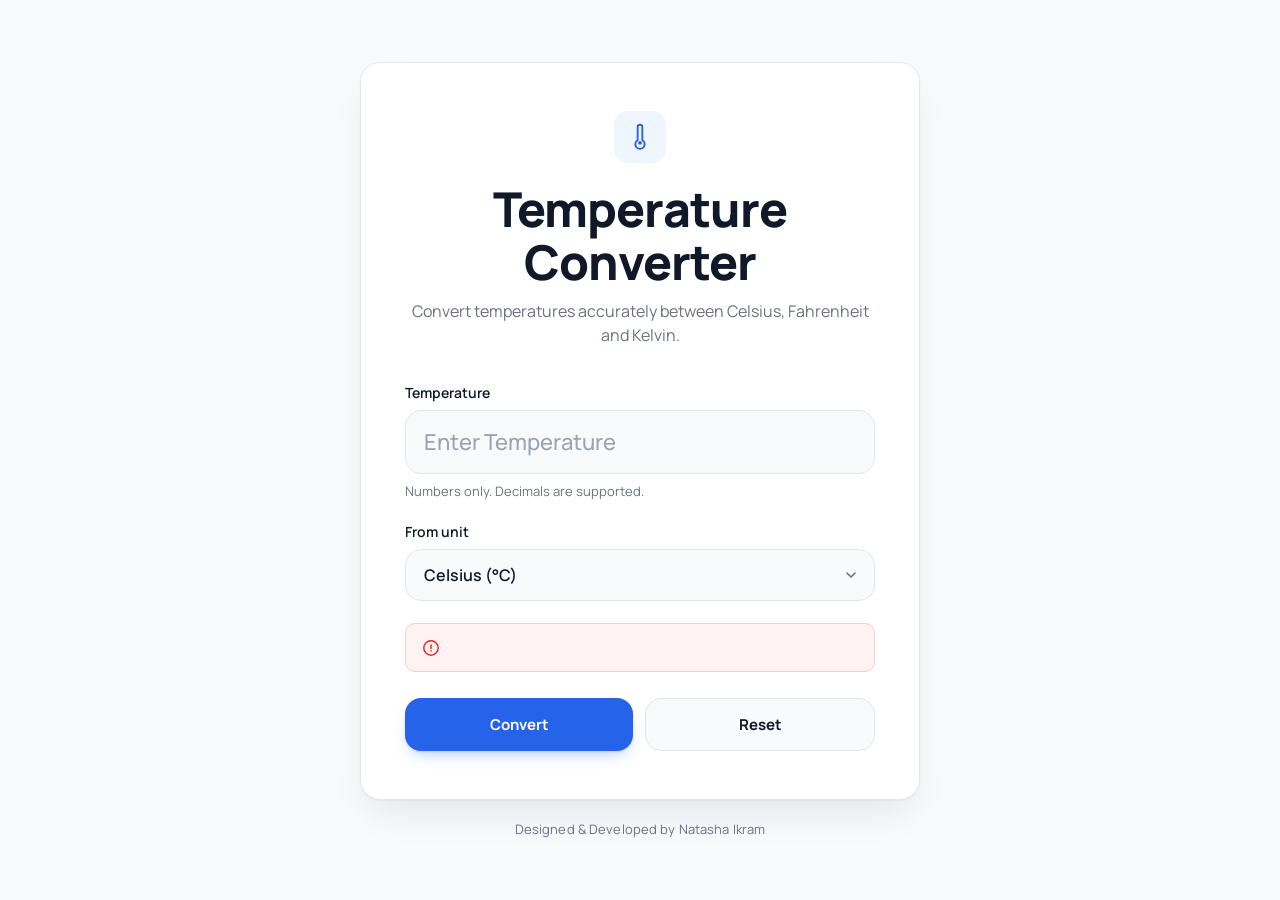
<file: WebDev-L1-TemperatureConverter/index.html>
<!DOCTYPE html>
<html lang="en">
<head>
  <meta charset="UTF-8" />
  <meta name="viewport" content="width=device-width, initial-scale=1.0" />
  <title>Temperature Converter</title>
  <meta name="description" content="Convert temperatures accurately between Celsius, Fahrenheit and Kelvin." />

  <!-- Google Font: Manrope -->
  <link rel="preconnect" href="https://fonts.googleapis.com" />
  <link rel="preconnect" href="https://fonts.gstatic.com" crossorigin />
  <link href="https://fonts.googleapis.com/css2?family=Manrope:wght@400;500;600;700;800&display=swap" rel="stylesheet" />

  <link rel="stylesheet" href="style.css" />
</head>
<body>

  <main class="page">
    <div class="card" role="main" aria-labelledby="app-title">

      <!-- ============ HEADER ============ -->
      <header class="header">
        <div class="header__icon" aria-hidden="true">
          <svg width="28" height="28" viewBox="0 0 24 24" fill="none" xmlns="http://www.w3.org/2000/svg">
            <path d="M14 14.76V3.5a2 2 0 0 0-4 0v11.26a4 4 0 1 0 4 0Z" stroke="#2563EB" stroke-width="1.6" stroke-linecap="round" stroke-linejoin="round"/>
            <circle cx="12" cy="17" r="1.6" fill="#2563EB"/>
          </svg>
        </div>
        <h1 class="header__title" id="app-title">Temperature Converter</h1>
        <p class="header__subtitle">Convert temperatures accurately between Celsius, Fahrenheit and Kelvin.</p>
      </header>

      <!-- ============ FORM ============ -->
      <form class="form" id="converter-form" novalidate>

        <!-- Input section -->
        <div class="field">
          <label for="temperature-input" class="field__label">Temperature</label>
          <input
            type="text"
            inputmode="decimal"
            id="temperature-input"
            class="field__input"
            placeholder="Enter Temperature"
            aria-describedby="input-hint"
            autocomplete="off"
          />
          <p class="field__hint" id="input-hint">Numbers only. Decimals are supported.</p>
        </div>

        <!-- Unit selector -->
        <div class="field">
          <label for="unit-select" class="field__label">From unit</label>
          <div class="select-wrapper">
            <select id="unit-select" class="field__select">
              <option value="celsius" selected>Celsius (°C)</option>
              <option value="fahrenheit">Fahrenheit (°F)</option>
              <option value="kelvin">Kelvin (K)</option>
            </select>
            <svg class="select-wrapper__chevron" width="16" height="16" viewBox="0 0 16 16" fill="none" aria-hidden="true">
              <path d="M4 6l4 4 4-4" stroke="#6B7280" stroke-width="1.6" stroke-linecap="round" stroke-linejoin="round"/>
            </svg>
          </div>
        </div>

        <!-- Validation / error message -->
        <div class="message message--error" id="error-message" role="alert" aria-live="assertive" hidden>
          <svg width="18" height="18" viewBox="0 0 20 20" fill="none" aria-hidden="true">
            <circle cx="10" cy="10" r="8" stroke="#DC2626" stroke-width="1.6"/>
            <path d="M10 6.5v4" stroke="#DC2626" stroke-width="1.6" stroke-linecap="round"/>
            <circle cx="10" cy="13.2" r="0.9" fill="#DC2626"/>
          </svg>
          <span id="error-message-text"></span>
        </div>

        <!-- Buttons -->
        <div class="actions">
          <button type="submit" class="btn btn--primary" id="convert-btn">
            <span class="btn__label">Convert</span>
            <span class="btn__spinner" aria-hidden="true"></span>
          </button>
          <button type="button" class="btn btn--secondary" id="reset-btn">Reset</button>
        </div>
      </form>

      <!-- ============ RESULTS ============ -->
      <section class="results" id="results-section" aria-live="polite" hidden>
        <div class="results__header">
          <h2 class="results__title">Results</h2>
          <button type="button" class="copy-btn" id="copy-btn" aria-label="Copy results to clipboard">
            <svg width="16" height="16" viewBox="0 0 16 16" fill="none" aria-hidden="true">
              <rect x="5.5" y="5.5" width="8" height="8" rx="1.5" stroke="#6B7280" stroke-width="1.4"/>
              <path d="M3.5 10.5h-1a1 1 0 0 1-1-1v-6a1 1 0 0 1 1-1h6a1 1 0 0 1 1 1v1" stroke="#6B7280" stroke-width="1.4"/>
            </svg>
            <span id="copy-btn-label">Copy</span>
          </button>
        </div>

        <div class="results__grid">
          <div class="result-card" id="card-celsius">
            <span class="result-card__label">Celsius</span>
            <span class="result-card__value"><span id="value-celsius">—</span>&nbsp;°C</span>
          </div>
          <div class="result-card" id="card-fahrenheit">
            <span class="result-card__label">Fahrenheit</span>
            <span class="result-card__value"><span id="value-fahrenheit">—</span>&nbsp;°F</span>
          </div>
          <div class="result-card" id="card-kelvin">
            <span class="result-card__label">Kelvin</span>
            <span class="result-card__value"><span id="value-kelvin">—</span>&nbsp;K</span>
          </div>
        </div>
      </section>

    </div>

    <p class="footnote">Designed & Developed by Natasha Ikram</p>
  </main>

  <script src="script.js"></script>
</body>
</html>
</file>
<file: WebDev-L1-TemperatureConverter/style.css>
/* ============================================================
   TEMPERATURE CONVERTER — STYLESHEET
   Design tokens follow the brief's specified palette & type scale.
   ============================================================ */

/* ---------- Design tokens ---------- */
:root {
  --color-bg: #F8FAFC;
  --color-card: #FFFFFF;
  --color-accent: #2563EB;
  --color-accent-hover: #1D4ED8;
  --color-success: #16A34A;
  --color-warning: #F59E0B;
  --color-error: #DC2626;
  --color-text-primary: #111827;
  --color-text-secondary: #6B7280;
  --color-border: #E5E7EB;

  --font-family: 'Manrope', 'Inter', -apple-system, BlinkMacSystemFont, sans-serif;

  --size-heading: 48px;
  --size-section: 28px;
  --size-body: 16px;
  --size-label: 14px;

  --radius-lg: 20px;
  --radius-md: 16px;
  --radius-sm: 10px;

  --shadow-card: 0 1px 2px rgba(17, 24, 39, 0.04), 0 20px 40px -12px rgba(17, 24, 39, 0.10);
  --shadow-soft: 0 1px 2px rgba(17, 24, 39, 0.04), 0 8px 20px -6px rgba(17, 24, 39, 0.08);

  --transition-fast: 150ms cubic-bezier(0.4, 0, 0.2, 1);
  --transition-base: 220ms cubic-bezier(0.4, 0, 0.2, 1);
}

/* ---------- Reset ---------- */
* {
  box-sizing: border-box;
}

html, body {
  height: 100%;
}

body {
  margin: 0;
  font-family: var(--font-family);
  background: var(--color-bg);
  color: var(--color-text-primary);
  -webkit-font-smoothing: antialiased;
  -moz-osx-font-smoothing: grayscale;
}

/* ---------- Page layout ---------- */
.page {
  min-height: 100vh;
  display: flex;
  flex-direction: column;
  align-items: center;
  justify-content: center;
  padding: 32px 20px;
  gap: 20px;
}

.card {
  width: 100%;
  max-width: 560px;
  background: var(--color-card);
  border: 1px solid var(--color-border);
  border-radius: var(--radius-lg);
  box-shadow: var(--shadow-card);
  padding: 48px 44px;
}

.footnote {
  font-size: 13px;
  color: var(--color-text-secondary);
  text-align: center;
  margin: 0;
  letter-spacing: 0.01em;
}

/* ---------- Header ---------- */
.header {
  text-align: center;
  margin-bottom: 36px;
}

.header__icon {
  width: 52px;
  height: 52px;
  margin: 0 auto 20px;
  display: flex;
  align-items: center;
  justify-content: center;
  background: #EFF6FF;
  border-radius: 14px;
}

.header__title {
  font-size: var(--size-heading);
  line-height: 1.1;
  font-weight: 800;
  letter-spacing: -0.02em;
  margin: 0 0 10px;
}

.header__subtitle {
  font-size: var(--size-body);
  color: var(--color-text-secondary);
  margin: 0;
  line-height: 1.5;
}

/* ---------- Form / fields ---------- */
.form {
  display: flex;
  flex-direction: column;
  gap: 22px;
}

.field {
  display: flex;
  flex-direction: column;
  gap: 8px;
}

.field__label {
  font-size: var(--size-label);
  font-weight: 600;
  color: var(--color-text-primary);
}

.field__input {
  width: 100%;
  font-family: var(--font-family);
  font-size: 22px;
  font-weight: 600;
  color: var(--color-text-primary);
  background: var(--color-bg);
  border: 1.5px solid var(--color-border);
  border-radius: var(--radius-md);
  padding: 16px 18px;
  transition: border-color var(--transition-fast), box-shadow var(--transition-fast), background var(--transition-fast);
}

.field__input::placeholder {
  color: #9CA3AF;
  font-weight: 500;
}

.field__input:hover {
  border-color: #CBD5E1;
}

.field__input:focus {
  outline: none;
  background: var(--color-card);
  border-color: var(--color-accent);
  box-shadow: 0 0 0 4px rgba(37, 99, 235, 0.12);
}

.field__input.is-invalid {
  border-color: var(--color-error);
  background: #FEF2F2;
}

.field__input.is-invalid:focus {
  box-shadow: 0 0 0 4px rgba(220, 38, 38, 0.12);
}

.field__hint {
  font-size: 13px;
  color: var(--color-text-secondary);
  margin: 0;
}

/* Custom select */
.select-wrapper {
  position: relative;
}

.field__select {
  width: 100%;
  appearance: none;
  -webkit-appearance: none;
  font-family: var(--font-family);
  font-size: var(--size-body);
  font-weight: 600;
  color: var(--color-text-primary);
  background: var(--color-bg);
  border: 1.5px solid var(--color-border);
  border-radius: var(--radius-md);
  padding: 14px 44px 14px 18px;
  cursor: pointer;
  transition: border-color var(--transition-fast), box-shadow var(--transition-fast), background var(--transition-fast);
}

.field__select:hover {
  border-color: #CBD5E1;
}

.field__select:focus {
  outline: none;
  background: var(--color-card);
  border-color: var(--color-accent);
  box-shadow: 0 0 0 4px rgba(37, 99, 235, 0.12);
}

.select-wrapper__chevron {
  position: absolute;
  right: 16px;
  top: 50%;
  transform: translateY(-50%);
  pointer-events: none;
}

/* ---------- Validation / error message ---------- */
.message {
  display: flex;
  align-items: flex-start;
  gap: 10px;
  padding: 14px 16px;
  border-radius: var(--radius-sm);
  font-size: 14px;
  font-weight: 500;
  line-height: 1.5;
  animation: slideIn var(--transition-base) ease;
}

.message--error {
  background: #FEF2F2;
  color: var(--color-error);
  border: 1px solid #FECACA;
}

.message--error svg {
  flex-shrink: 0;
  margin-top: 1px;
}

@keyframes slideIn {
  from {
    opacity: 0;
    transform: translateY(-6px);
  }
  to {
    opacity: 1;
    transform: translateY(0);
  }
}

/* ---------- Buttons ---------- */
.actions {
  display: flex;
  gap: 12px;
  margin-top: 4px;
}

.btn {
  flex: 1;
  font-family: var(--font-family);
  font-size: 15px;
  font-weight: 700;
  border: none;
  border-radius: var(--radius-md);
  padding: 15px 20px;
  cursor: pointer;
  transition: transform var(--transition-fast), box-shadow var(--transition-fast), background var(--transition-fast);
  display: inline-flex;
  align-items: center;
  justify-content: center;
  gap: 10px;
}

.btn:active {
  transform: translateY(1px);
}

.btn:focus-visible {
  outline: 2px solid var(--color-accent);
  outline-offset: 2px;
}

.btn--primary {
  background: var(--color-accent);
  color: #FFFFFF;
  box-shadow: 0 1px 2px rgba(37, 99, 235, 0.15), 0 8px 16px -6px rgba(37, 99, 235, 0.35);
}

.btn--primary:hover {
  background: var(--color-accent-hover);
  transform: translateY(-1px);
  box-shadow: 0 2px 4px rgba(37, 99, 235, 0.2), 0 12px 20px -6px rgba(37, 99, 235, 0.4);
}

.btn--secondary {
  background: var(--color-bg);
  color: var(--color-text-primary);
  border: 1.5px solid var(--color-border);
}

.btn--secondary:hover {
  background: #F1F5F9;
  border-color: #CBD5E1;
  transform: translateY(-1px);
}

.btn__spinner {
  display: none;
  width: 15px;
  height: 15px;
  border: 2px solid rgba(255, 255, 255, 0.4);
  border-top-color: #FFFFFF;
  border-radius: 50%;
}

.btn.is-loading .btn__label {
  opacity: 0.7;
}

.btn.is-loading .btn__spinner {
  display: inline-block;
  animation: spin 700ms linear infinite;
}

@keyframes spin {
  to { transform: rotate(360deg); }
}

/* ---------- Results ---------- */
.results {
  margin-top: 32px;
  padding-top: 32px;
  border-top: 1px solid var(--color-border);
  animation: fadeIn var(--transition-base) ease;
}

@keyframes fadeIn {
  from { opacity: 0; transform: translateY(4px); }
  to { opacity: 1; transform: translateY(0); }
}

.results__header {
  display: flex;
  align-items: center;
  justify-content: space-between;
  margin-bottom: 16px;
}

.results__title {
  font-size: var(--size-section);
  font-weight: 700;
  letter-spacing: -0.01em;
  margin: 0;
}

.copy-btn {
  display: inline-flex;
  align-items: center;
  gap: 6px;
  background: transparent;
  border: 1.5px solid var(--color-border);
  border-radius: var(--radius-sm);
  padding: 8px 14px;
  font-family: var(--font-family);
  font-size: 13px;
  font-weight: 600;
  color: var(--color-text-secondary);
  cursor: pointer;
  transition: border-color var(--transition-fast), color var(--transition-fast), background var(--transition-fast);
}

.copy-btn:hover {
  border-color: #CBD5E1;
  color: var(--color-text-primary);
  background: var(--color-bg);
}

.copy-btn:focus-visible {
  outline: 2px solid var(--color-accent);
  outline-offset: 2px;
}

.copy-btn.is-copied {
  color: var(--color-success);
  border-color: #BBF7D0;
  background: #F0FDF4;
}

.results__grid {
  display: grid;
  grid-template-columns: repeat(3, 1fr);
  gap: 12px;
}

.result-card {
  display: flex;
  flex-direction: column;
  gap: 6px;
  background: var(--color-bg);
  border: 1px solid var(--color-border);
  border-radius: var(--radius-md);
  padding: 18px 16px;
  transition: transform var(--transition-base), box-shadow var(--transition-base), background var(--transition-base);
}

.result-card.is-updated {
  background: #EFF6FF;
  border-color: #BFDBFE;
  transform: scale(1.02);
  box-shadow: var(--shadow-soft);
}

.result-card__label {
  font-size: 12px;
  font-weight: 700;
  text-transform: uppercase;
  letter-spacing: 0.06em;
  color: var(--color-text-secondary);
}

.result-card__value {
  font-size: 22px;
  font-weight: 800;
  letter-spacing: -0.01em;
  color: var(--color-text-primary);
  white-space: nowrap;
}

/* ---------- Error card (impossible temperature / absolute zero) ---------- */
.error-card {
  margin-top: 32px;
  padding-top: 0;
  border-top: none;
  display: flex;
  gap: 14px;
  align-items: flex-start;
  background: #FEF2F2;
  border: 1px solid #FECACA;
  border-radius: var(--radius-md);
  padding: 18px 20px;
  animation: slideIn var(--transition-base) ease;
}

.error-card__icon {
  flex-shrink: 0;
  margin-top: 2px;
}

.error-card__title {
  font-size: 15px;
  font-weight: 700;
  color: var(--color-error);
  margin: 0 0 4px;
}

.error-card__text {
  font-size: 14px;
  color: #991B1B;
  margin: 0;
  line-height: 1.5;
}

/* ---------- Responsive ---------- */
@media (max-width: 640px) {
  .card {
    padding: 36px 24px;
  }

  .header__title {
    font-size: 34px;
  }

  .results__grid {
    grid-template-columns: 1fr;
  }

  .actions {
    flex-direction: column;
  }
}

@media (max-width: 380px) {
  .card {
    padding: 28px 18px;
  }

  .header__title {
    font-size: 28px;
  }
}

/* ---------- Accessibility: reduced motion ---------- */
@media (prefers-reduced-motion: reduce) {
  *, *::before, *::after {
    animation-duration: 0.001ms !important;
    animation-iteration-count: 1 !important;
    transition-duration: 0.001ms !important;
  }
}

/* ---------- Focus visibility (global fallback) ---------- */
a:focus-visible,
button:focus-visible,
input:focus-visible,
select:focus-visible {
  outline: 2px solid var(--color-accent);
  outline-offset: 2px;
}
</file>
